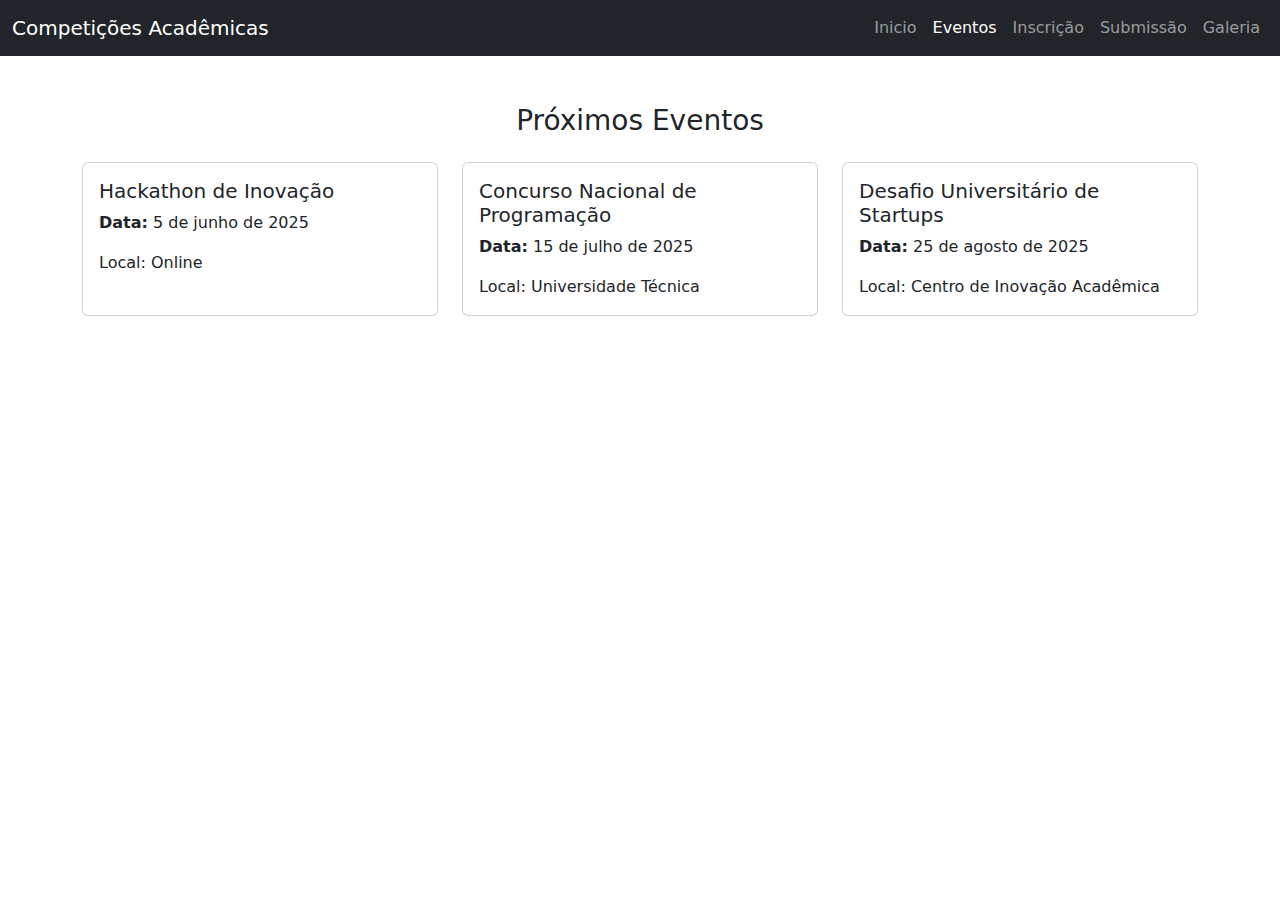
<file: Competições Academicas/eventos.html>
<!DOCTYPE html>
<html lang="pt">
<head>
  <meta charset="UTF-8">
  <meta name="viewport" content="width=device-width, initial-scale=1.0">
  <title>Eventos | Competições Acadêmicas</title>
  <link href="https://cdn.jsdelivr.net/npm/bootstrap@5.3.3/dist/css/bootstrap.min.css" rel="stylesheet">
</head>
<body>
  <!-- Navbar -->
  <nav class="navbar navbar-expand-lg navbar-dark bg-dark">
    <div class="container-fluid">
      <a class="navbar-brand" href="index.html">Competições Acadêmicas</a>
      <div class="collapse navbar-collapse" id="navbarNav">
        <ul class="navbar-nav ms-auto">
          <li class="nav-item"><a class="nav-link" href="index.html">Inicio</a></li
          <li class="nav-item"><a class="nav-link active" href="eventos.html">Eventos</a></li>
          <li class="nav-item"><a class="nav-link" href="inscricao.html">Inscrição</a></li>
          <li class="nav-item"><a class="nav-link" href="submissao.html">Submissão</a></li>
          <li class="nav-item"><a class="nav-link" href="galeria.html">Galeria</a></li>
        </ul>
      </div>
    </div>
  </nav>

  <!-- Lista de Eventos -->
  <section class="container py-5">
    <h3 class="mb-4 text-center">Próximos Eventos</h3>
    <div class="row row-cols-1 row-cols-md-3 g-4">
      <div class="col">
        <div class="card h-100">
          <div class="card-body">
            <h5 class="card-title">Hackathon de Inovação</h5>
            <p class="card-text"><strong>Data:</strong> 5 de junho de 2025</p>
            <p class="card-text">Local: Online</p>
          </div>
        </div>
      </div>

      <div class="col">
        <div class="card h-100">
          <div class="card-body">
            <h5 class="card-title">Concurso Nacional de Programação</h5>
            <p class="card-text"><strong>Data:</strong> 15 de julho de 2025</p>
            <p class="card-text">Local: Universidade Técnica</p>
          </div>
        </div>
      </div>

      <div class="col">
        <div class="card h-100">
          <div class="card-body">
            <h5 class="card-title">Desafio Universitário de Startups</h5>
            <p class="card-text"><strong>Data:</strong> 25 de agosto de 2025</p>
            <p class="card-text">Local: Centro de Inovação Acadêmica</p>
          </div>
        </div>
      </div>
    </div>
  </section>
  <script src="https://cdn.jsdelivr.net/npm/bootstrap@5.3.3/dist/js/bootstrap.bundle.min.js"></script>
</body>
</html>
</file>
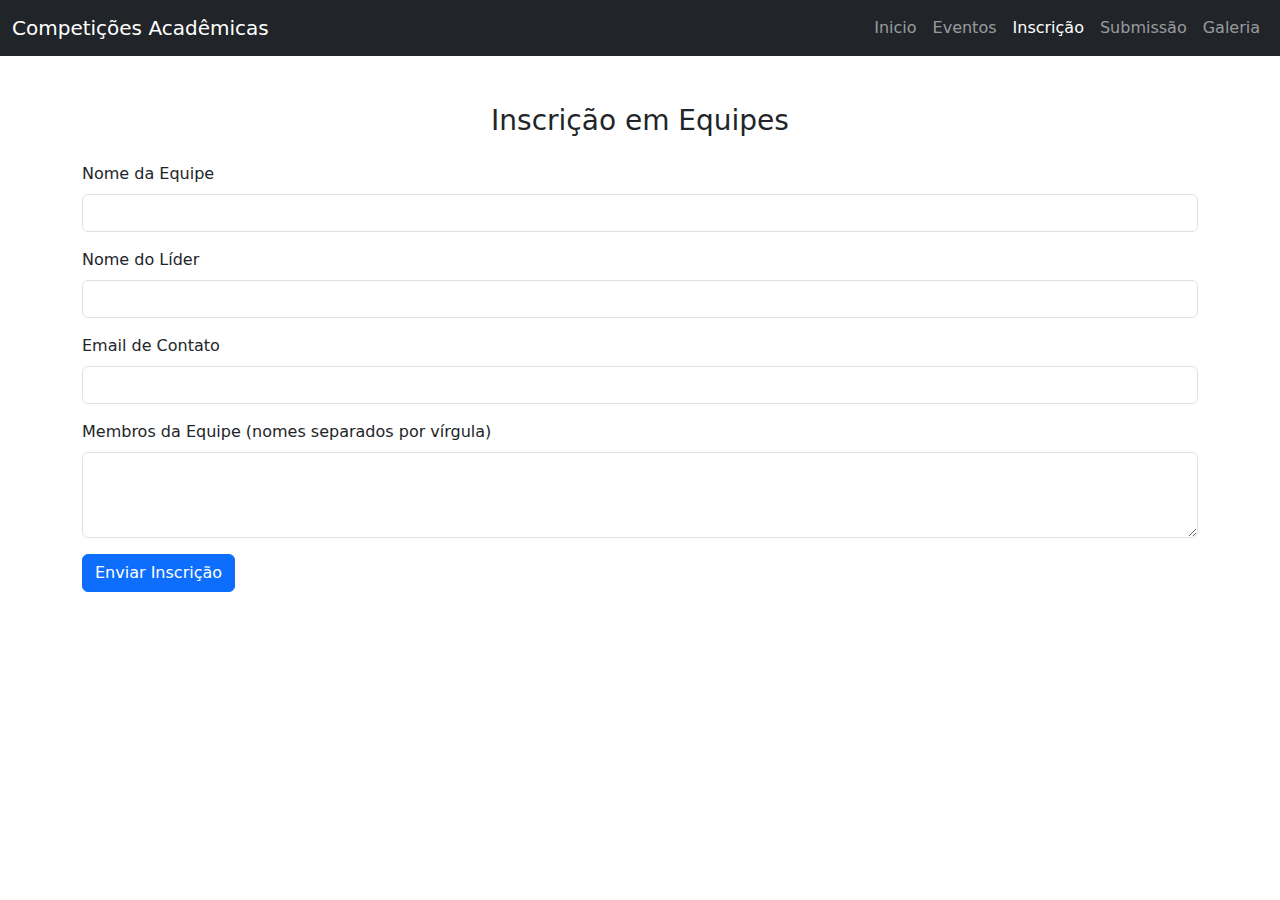
<file: Competições Academicas/inscricao.html>
<!DOCTYPE html>
<html lang="pt">
<head>
  <meta charset="UTF-8">
  <meta name="viewport" content="width=device-width, initial-scale=1.0">
  <title>Inscrição | Competições Acadêmicas</title>
  <link href="https://cdn.jsdelivr.net/npm/bootstrap@5.3.3/dist/css/bootstrap.min.css" rel="stylesheet">
</head>
<body>
  <!-- Navbar -->
  <nav class="navbar navbar-expand-lg navbar-dark bg-dark">
    <div class="container-fluid">
      <a class="navbar-brand" href="index.html">Competições Acadêmicas</a>
      <div class="collapse navbar-collapse" id="navbarNav">
        <ul class="navbar-nav ms-auto">
          <li class="nav-item"><a class="nav-link" href="index.html">Inicio</a></li
          <li class="nav-item"><a class="nav-link" href="eventos.html">Eventos</a></li>
          <li class="nav-item"><a class="nav-link active" href="inscricao.html">Inscrição</a></li>
          <li class="nav-item"><a class="nav-link" href="submissao.html">Submissão</a></li>
          <li class="nav-item"><a class="nav-link" href="galeria.html">Galeria</a></li>
        </ul>
      </div>
    </div>
  </nav>

  <!-- Formulário de Inscrição -->
  <section class="container py-5">
    <h3 class="mb-4 text-center">Inscrição em Equipes</h3>
    <form>
      <div class="mb-3">
        <label for="teamName" class="form-label">Nome da Equipe</label>
        <input type="text" class="form-control" id="teamName" required>
      </div>
      <div class="mb-3">
        <label for="leaderName" class="form-label">Nome do Líder</label>
        <input type="text" class="form-control" id="leaderName" required>
      </div>
      <div class="mb-3">
        <label for="email" class="form-label">Email de Contato</label>
        <input type="email" class="form-control" id="email" required>
      </div>
      <div class="mb-3">
        <label for="members" class="form-label">Membros da Equipe (nomes separados por vírgula)</label>
        <textarea class="form-control" id="members" rows="3" required></textarea>
      </div>
      <button type="submit" class="btn btn-primary">Enviar Inscrição</button>
    </form>
  </section>
  <script src="https://cdn.jsdelivr.net/npm/bootstrap@5.3.3/dist/js/bootstrap.bundle.min.js"></script>
</body>
</html>
</file>
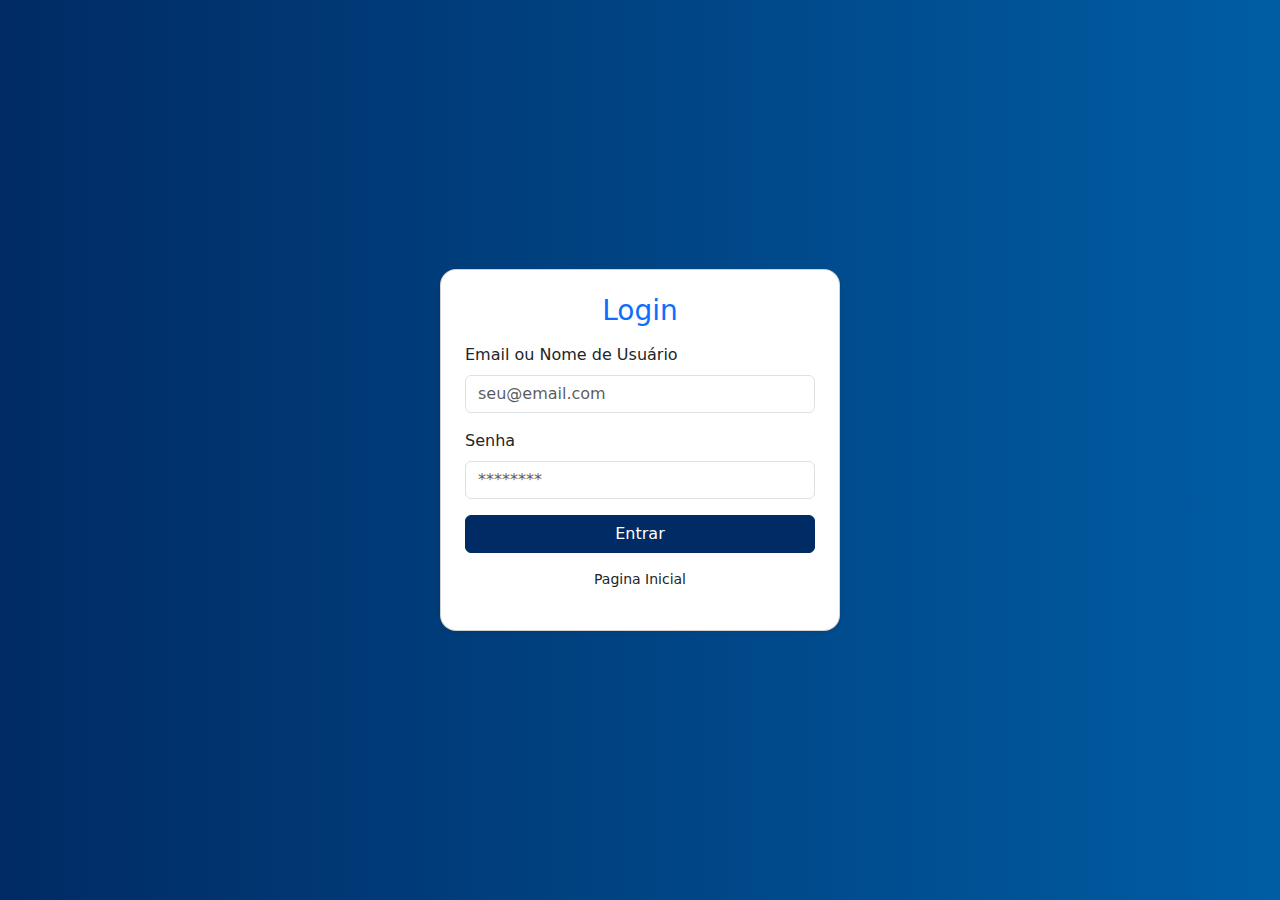
<file: Competições Academicas/Login.html>
<!DOCTYPE html>
<html lang="pt">
<head>
  <meta charset="UTF-8" />
  <meta name="viewport" content="width=device-width, initial-scale=1" />
  <title>Login - Plataforma Acadêmica</title>
  <link href="https://cdn.jsdelivr.net/npm/bootstrap@5.3.3/dist/css/bootstrap.min.css" rel="stylesheet">
  <link rel="stylesheet" href="login.css">
</head>
<body class="d-flex align-items-center justify-content-center min-vh-100 bg-light">

  <div class="card p-4 shadow-sm" style="max-width: 400px; width: 100%;">
    <h3 class="text-center mb-3 text-primary">Login</h3>
    <form>
      <div class="mb-3">
        <label for="email" class="form-label">Email ou Nome de Usuário</label>
        <input type="text" class="form-control" id="email" placeholder="seu@email.com" required>
      </div>
      <div class="mb-3">
        <label for="senha" class="form-label">Senha</label>
        <input type="password" class="form-control" id="senha" placeholder="********" required>
      </div>
      <div class="d-grid mb-3">
        <button type="submit" class="btn btn-primary">Entrar</button>
      </div>
      <p class="text-center small">Pagina Inicial <a href="index.html"></a></p>
    </form>
  </div>

  <script src="https://cdn.jsdelivr.net/npm/bootstrap@5.3.3/dist/js/bootstrap.bundle.min.js"></script>
</body>
</html>
</file>
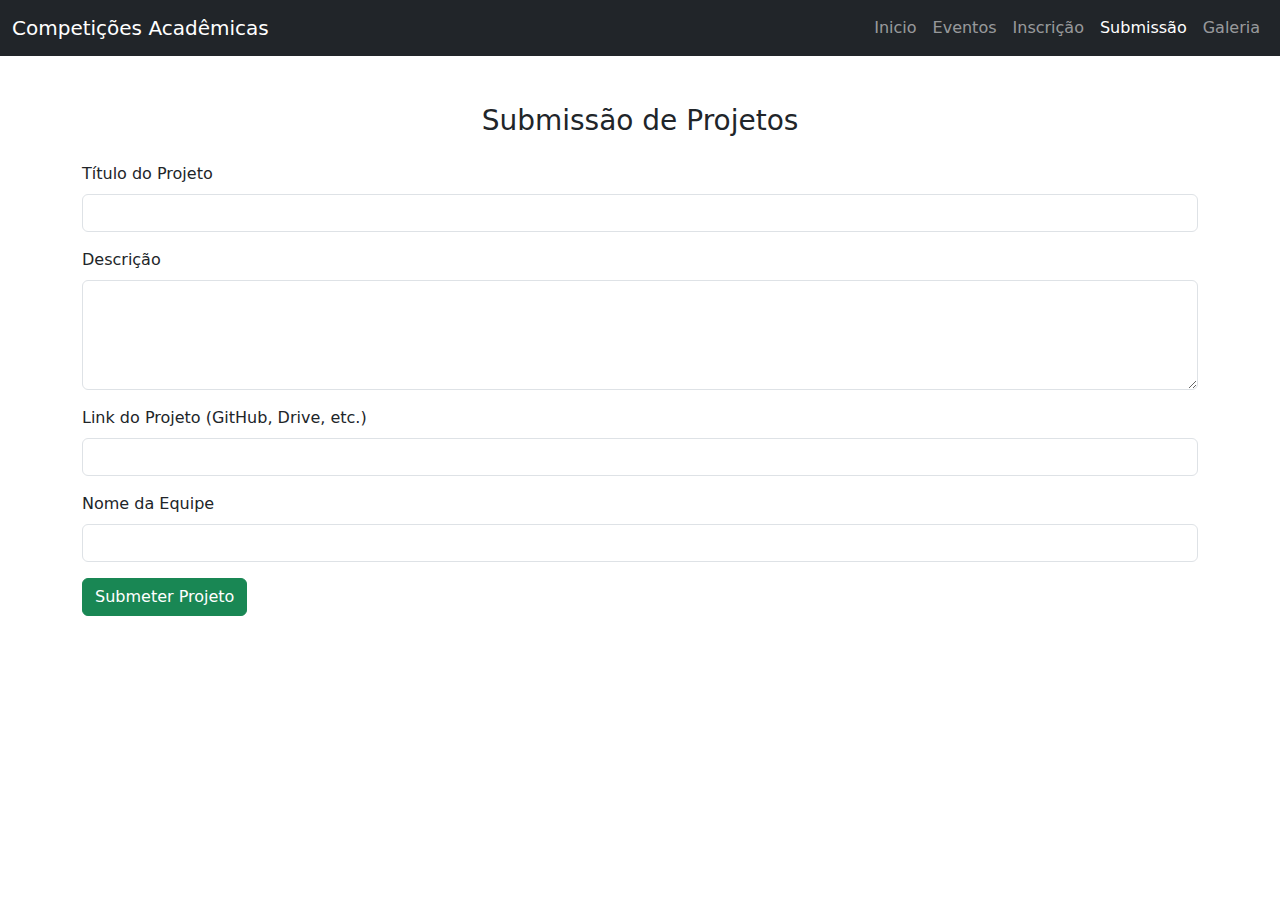
<file: Competições Academicas/submissao.html>
<!DOCTYPE html>
<html lang="pt">
<head>
  <meta charset="UTF-8">
  <meta name="viewport" content="width=device-width, initial-scale=1.0">
  <title>Submissão de Projetos | Competições Acadêmicas</title>
  <link href="https://cdn.jsdelivr.net/npm/bootstrap@5.3.3/dist/css/bootstrap.min.css" rel="stylesheet">
</head>
<body>
  <!-- Navbar -->
  <nav class="navbar navbar-expand-lg navbar-dark bg-dark">
    <div class="container-fluid">
      <a class="navbar-brand" href="index.html">Competições Acadêmicas</a>
      <div class="collapse navbar-collapse" id="navbarNav">
        <ul class="navbar-nav ms-auto">
          <li class="nav-item"><a class="nav-link" href="index.html">Inicio</a></li
          <li class="nav-item"><a class="nav-link" href="eventos.html">Eventos</a></li>
          <li class="nav-item"><a class="nav-link" href="inscricao.html">Inscrição</a></li>
          <li class="nav-item"><a class="nav-link active" href="submissao.html">Submissão</a></li>
          <li class="nav-item"><a class="nav-link" href="galeria.html">Galeria</a></li>
        </ul>
      </div>
    </div>
  </nav>

  <!-- Formulário de Submissão -->
  <section class="container py-5">
    <h3 class="mb-4 text-center">Submissão de Projetos</h3>
    <form>
      <div class="mb-3">
        <label for="projectTitle" class="form-label">Título do Projeto</label>
        <input type="text" class="form-control" id="projectTitle" required>
      </div>
      <div class="mb-3">
        <label for="description" class="form-label">Descrição</label>
        <textarea class="form-control" id="description" rows="4" required></textarea>
      </div>
      <div class="mb-3">
        <label for="link" class="form-label">Link do Projeto (GitHub, Drive, etc.)</label>
        <input type="url" class="form-control" id="link" required>
      </div>
      <div class="mb-3">
        <label for="team" class="form-label">Nome da Equipe</label>
        <input type="text" class="form-control" id="team" required>
      </div>
      <button type="submit" class="btn btn-success">Submeter Projeto</button>
    </form>
  </section>
  <script src="https://cdn.jsdelivr.net/npm/bootstrap@5.3.3/dist/js/bootstrap.bundle.min.js"></script>
</body>
</html>
</file>
<file: Competições Academicas/login.css>
body {
  background-image: linear-gradient(to right, #002b64, #005da4);
  color: #333;
}

.card {
  border-radius: 1rem;
}

.btn-primary {
  background-color: #002b64;
  border-color: #002b64;
}

.btn-primary:hover {
  background-color: #004b9c;
  border-color: #004b9c;
}
</file>
